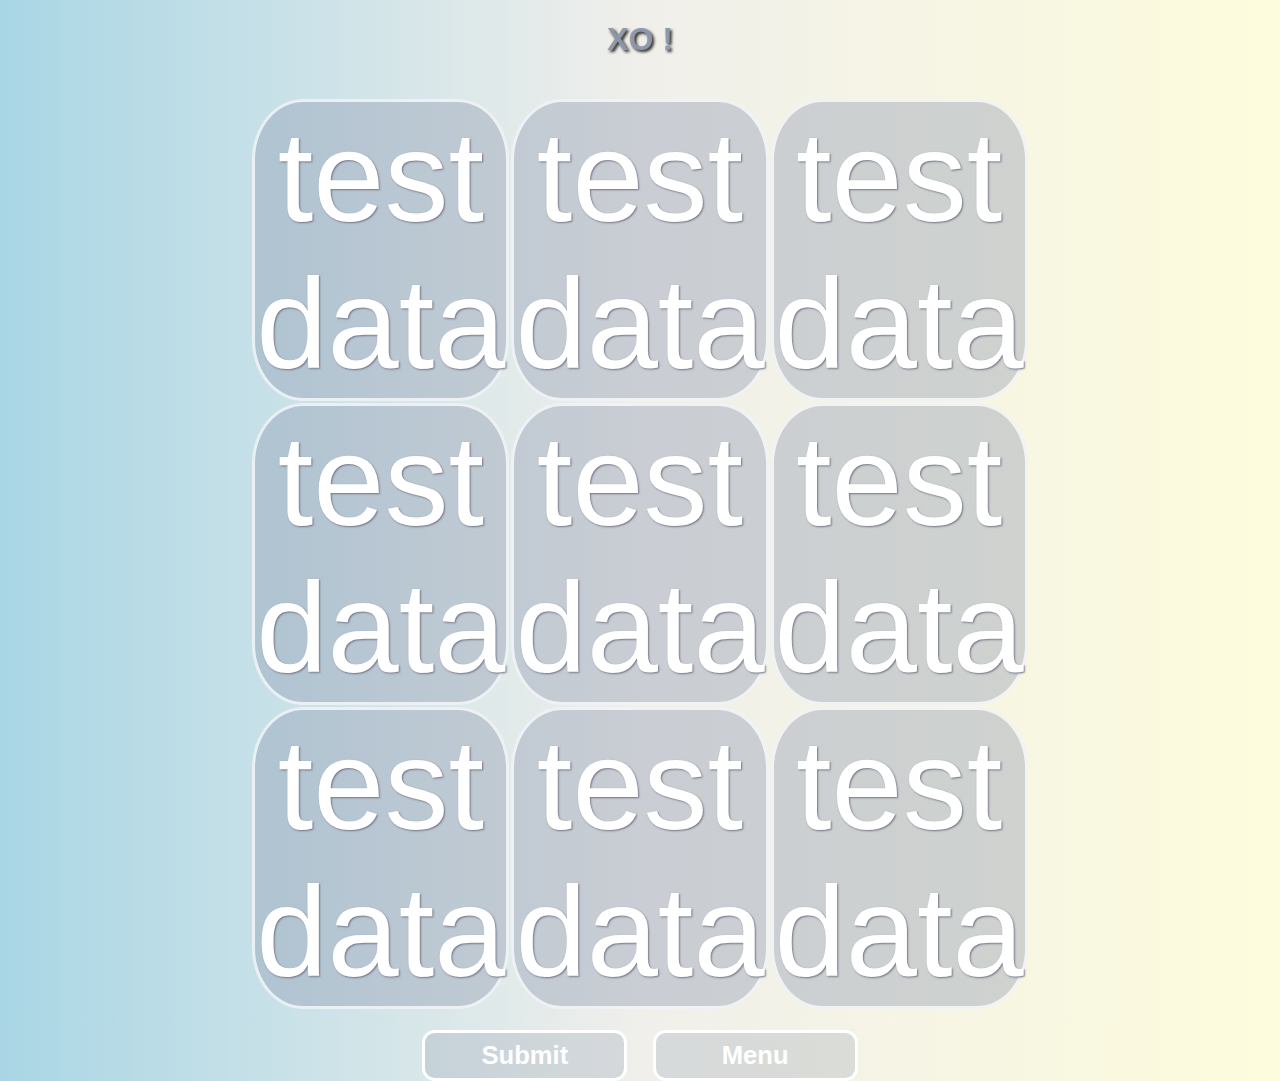
<file: index.html>
<!DOCTYPE html>
<html lang="en">
<head>
    <meta charset="UTF-8">
    <meta http-equiv="X-UA-Compatible" content="IE=edge">
    <meta name="viewport" content="width=device-width, initial-scale=1.0">
    <link rel="stylesheet" href="css/style.css">
    <title>XO</title>
</head>
<body>
    <h1>XO !</h1>

    <div id="billboard"></div>

    <div id="game-menu"></div>

    <div id="table-container">
        <table id="game-table">
            <tr>
                <td class="table-cell" id="00">test data</td>
                <td class="table-cell" id="01">test data</td>
                <td class="table-cell" id="02">test data</td>
            </tr>
            <tr>
                <td class="table-cell" id="10">test data</td>
                <td class="table-cell" id="11">test data</td>
                <td class="table-cell" id="12">test data</td>
            </tr>
            <tr>
                <td class="table-cell" id="20">test data</td>
                <td class="table-cell" id="21">test data</td>
                <td class="table-cell" id="22">test data</td>
            </tr>
        </table>
    </div>
    <button id="submit">Submit</button>
    <button id="toggle-menu">Menu</button>

    
</body>
</html>
</file>
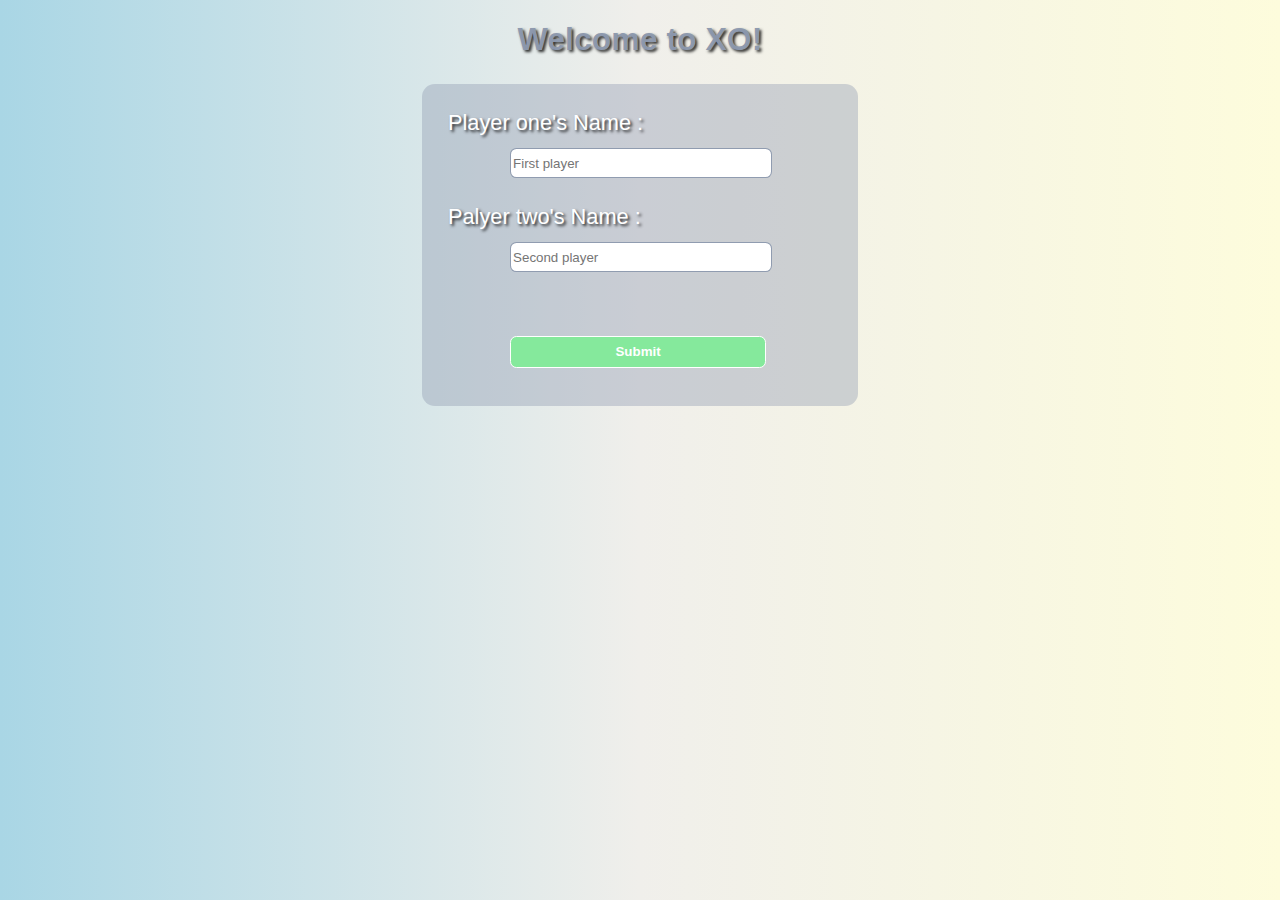
<file: signUp.html>
<!DOCTYPE html>
<html lang="en">
  <head>
    <meta charset="UTF-8" />
    <meta http-equiv="X-UA-Compatible" content="IE=edge" />
    <meta name="viewport" content="width=device-width, initial-scale=1.0" />
    <link rel="stylesheet" href="css/style.css">
    <title>Sign up to XO</title>
  </head>
  <body>
      <h1 id="SignupTitle">Welcome to XO!</h1>
    <div id="signUp-box">
      <form action="index.html" autocomplete="off">

        <label for="player-name-1">Player one's Name :</label><br>
        <input class="Name" id="player-name-1" type="text" required placeholder="First player"/><br>

        <label for="player-name-2">Palyer two's Name :</label><br>
        <input class="Name" id="player-name-2" type="text" required placeholder="Second player"/><br>

        <input class="SubmitName" type="submit" value="Submit">

      </form>
    </div>
  </body>
</html>
</file>
<file: css/style.css>
body{
    box-sizing: border-box;
    background: rgb(169,214,229);
    background: linear-gradient(90deg, rgba(169,214,229,1) 0%, rgba(240,239,235,1) 50%, rgba(253,252,220,1) 100%);
}

h1{
    font-family: 'Gill Sans', 'Gill Sans MT', Calibri, 'Trebuchet MS', sans-serif;
    text-shadow: 2px 2px 3px rgba(0, 0, 0, 0.813);
    text-align: center;
    color: #8d99aef8;
}

#table-container{
    margin: auto;
    margin-top: 3vw;
    
}

#game-table{
    font-size: 2vw;
    text-align: center;
    font-family: 'Gill Sans', 'Gill Sans MT', Calibri, 'Trebuchet MS', sans-serif;
    margin: auto;
    text-shadow: 1px 1px 2px rgb(116, 116, 134);
    color: white;
}


td.table-cell{
    border: 0.03em solid rgba(255, 255, 255, 0.739);
    width: 12vw;
    height: 12vw;
    background-color: #8d99ae63; 
    border-radius: 20%;
    font-size: 5em;
}

td.table-cell:hover{
    box-shadow: 1px 1px 4px  black inset,-1px -1px 4px  rgba(0, 0, 0, 0.388) inset;
    background-color: #8d99aef8;
    border: 0.03em solid rgb(255, 255, 255);
    cursor: pointer; 
}

td.table-cell:focus{
    background-color: black;

}

#submit ,#toggle-menu{
    padding: 0.5vw;
    margin-top: 1.5vw;
    font-size: 2vw;
    text-decoration: none;
    background-color: #8d99ae41;
    width: 16vw;
    height: 4vw;
    border-radius: 1vw;
    cursor: pointer;
    border: 0.15em solid rgb(255, 255, 255);
    color: white;
    font-weight: 700;
}
#submit{
    position: absolute;
    left:33vw;
}

#toggle-menu{
    position: absolute;
    right: 33vw;
}

#submit:hover ,#toggle-menu:hover{
    background-color: #8d99ae;
    transition: 0.3s;
}

#signUp-box{
    width: 30vw;
    padding: 2vw;
    background-color:#8d99ae63;
    border-radius: 1vw;
    margin: auto;
    margin-top: 2vw;
}

label{
    font-size: 1.7vw;
    color: white;
    text-shadow: 2px 2px 3px rgba(0, 0, 0, 0.813);
    font-family: 'Gill Sans', 'Gill Sans MT', Calibri, 'Trebuchet MS', sans-serif;
}

input.Name{
    margin-left: 4.85vw;
    margin-top: 1vw;
    margin-bottom: 2vw;
    width:20vw;
    height: 2vw;
    border-radius: 0.5vw;
    border: 0.15vw solid #8d99aef8;
}

input.Name:focus{
    border: 0.2vw solid rgb(133, 233, 156);
}
input.SubmitName{
    margin-left: 4.85vw;
    margin-bottom: 1vw;
    margin-top: 3vw;
    width:20vw;
    height: 2.5vw;
    border-radius: 0.5vw;
    background-color: rgb(133, 233, 156);
    border: 0.15vw solid rgb(255, 255, 255);
    color: white;
    font-weight: 600;
}

input.SubmitName:hover{
    cursor: pointer;
    box-shadow: 1px 1px 2px rgba(0, 0, 0, 0.381);
    background-color: rgb(99, 191, 120);
    transition: 0.4s;
}
</file>
